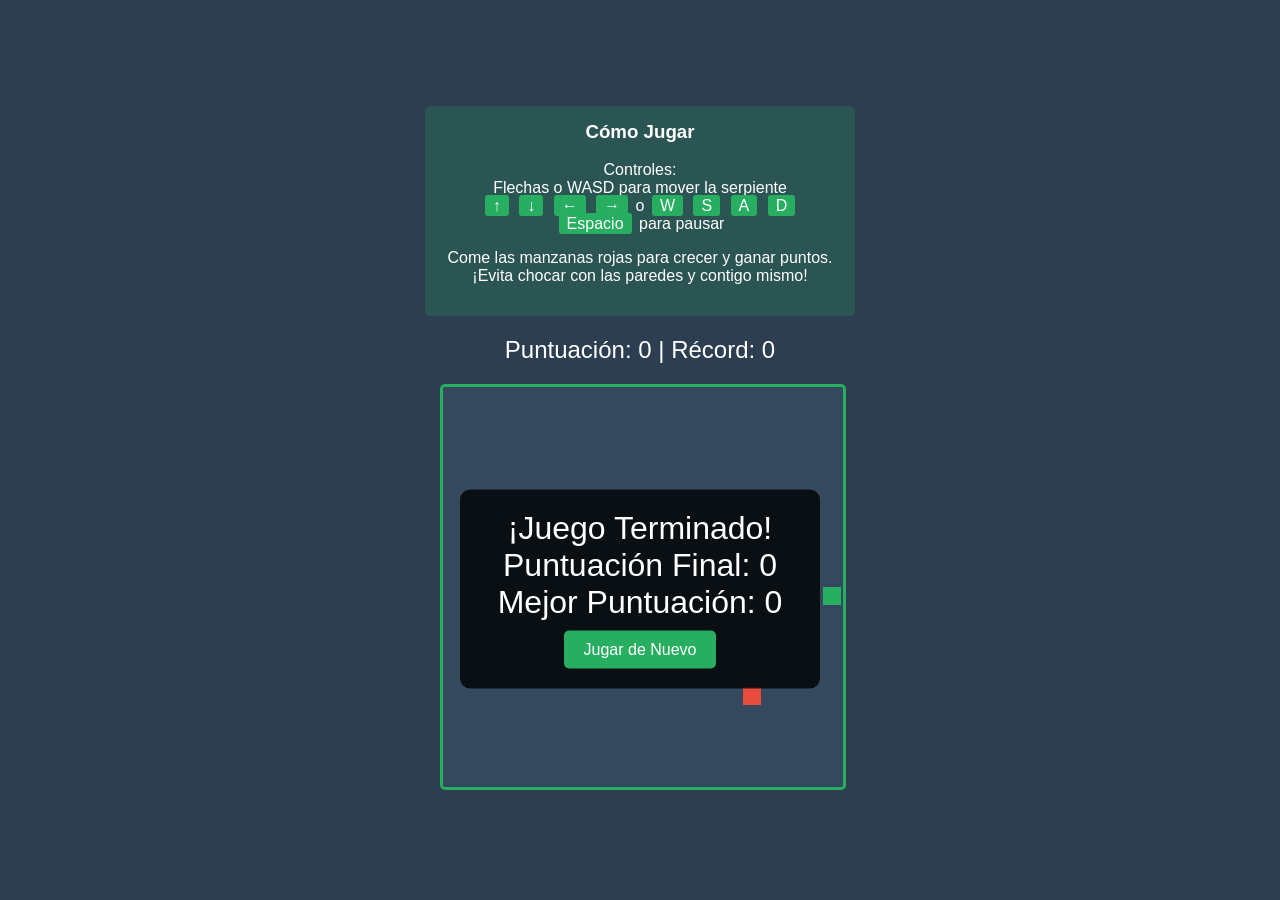
<file: proyectos nuevos/index.html>
<!DOCTYPE html>
<html lang="es">
<head>
    <meta charset="UTF-8">
    <meta name="viewport" content="width=device-width, initial-scale=1.0, maximum-scale=1.0, user-scalable=no">
    <title>Juego Snake</title>
    <style>
        * {
            touch-action: none;
            user-select: none;
            -webkit-user-select: none;
        }

        body {
            display: flex;
            flex-direction: column;
            align-items: center;
            justify-content: center;
            min-height: 100vh;
            margin: 0;
            padding: 10px;
            background-color: #2c3e50;
            font-family: Arial, sans-serif;
            box-sizing: border-box;
        }

        #game-container {
            position: relative;
            width: 100%;
            max-width: 400px;
        }

        canvas {
            border: 3px solid #27ae60;
            border-radius: 5px;
            background-color: #34495e;
            width: 100%;
            height: auto;
            aspect-ratio: 1;
        }

        #score {
            color: white;
            font-size: clamp(18px, 5vw, 24px);
            margin-bottom: 20px;
            text-align: center;
        }

        #instructions {
            color: white;
            background-color: rgba(39, 174, 96, 0.2);
            padding: 15px;
            border-radius: 5px;
            margin-bottom: 20px;
            text-align: center;
            width: 100%;
            max-width: 400px;
            font-size: clamp(14px, 4vw, 16px);
        }

        .key {
            background-color: #27ae60;
            padding: 2px 8px;
            border-radius: 3px;
            margin: 0 3px;
        }

        #game-over, #pause-message {
            display: none;
            position: absolute;
            top: 50%;
            left: 50%;
            transform: translate(-50%, -50%);
            color: white;
            font-size: clamp(24px, 6vw, 32px);
            text-align: center;
            background-color: rgba(0, 0, 0, 0.8);
            padding: 20px;
            border-radius: 10px;
            z-index: 2;
            width: 80%;
        }

        button {
            background-color: #27ae60;
            color: white;
            border: none;
            padding: 10px 20px;
            font-size: clamp(14px, 4vw, 16px);
            border-radius: 5px;
            cursor: pointer;
            margin-top: 10px;
        }

        button:hover {
            background-color: #219a52;
        }

        #mobile-controls {
            display: none;
            width: 100%;
            max-width: 400px;
            margin-top: 20px;
        }

        .controls-row {
            display: flex;
            justify-content: center;
            gap: 10px;
            margin: 5px 0;
        }

        .control-btn {
            width: 60px;
            height: 60px;
            background-color: #27ae60;
            border: none;
            border-radius: 50%;
            color: white;
            font-size: 24px;
            display: flex;
            align-items: center;
            justify-content: center;
            opacity: 0.8;
            touch-action: none;
        }

        .control-btn:active {
            opacity: 1;
            transform: scale(0.95);
        }

        @media (hover: none) and (pointer: coarse) {
            #mobile-controls {
                display: block;
            }

            .keyboard-controls {
                display: none;
            }

            #instructions {
                margin-bottom: 10px;
            }

            body {
                justify-content: flex-start;
                padding-top: 20px;
            }
        }

        @media (max-width: 400px) {
            .control-btn {
                width: 50px;
                height: 50px;
                font-size: 20px;
            }
        }
    </style>
</head>
<body>
    <div id="instructions">
        <h3 style="margin-top: 0;">Cómo Jugar</h3>
        <p class="keyboard-controls">
            Controles:<br>
            Flechas o WASD para mover la serpiente<br>
            <span class="key">↑</span> <span class="key">↓</span> <span class="key">←</span> <span class="key">→</span> o 
            <span class="key">W</span> <span class="key">S</span> <span class="key">A</span> <span class="key">D</span><br>
            <span class="key">Espacio</span> para pausar
        </p>
        <p>Come las manzanas rojas para crecer y ganar puntos.<br>
        ¡Evita chocar con las paredes y contigo mismo!</p>
    </div>
    <div id="score">Puntuación: 0 | Récord: 0</div>
    <div id="game-container">
        <canvas id="gameCanvas" width="400" height="400"></canvas>
        <div id="game-over">
            ¡Juego Terminado!<br>
            Puntuación Final: <span id="final-score">0</span><br>
            Mejor Puntuación: <span id="high-score">0</span><br>
            <button onclick="resetGame()">Jugar de Nuevo</button>
        </div>
        <div id="pause-message">
            PAUSA<br>
            <small>Toca para continuar</small>
        </div>
    </div>
    <div id="mobile-controls">
        <div class="controls-row">
            <button class="control-btn" id="upBtn">↑</button>
        </div>
        <div class="controls-row">
            <button class="control-btn" id="leftBtn">←</button>
            <button class="control-btn" id="pauseBtn">⏸</button>
            <button class="control-btn" id="rightBtn">→</button>
        </div>
        <div class="controls-row">
            <button class="control-btn" id="downBtn">↓</button>
        </div>
    </div>
    <script src="snake.js"></script>
</body>
</html>
</file>
